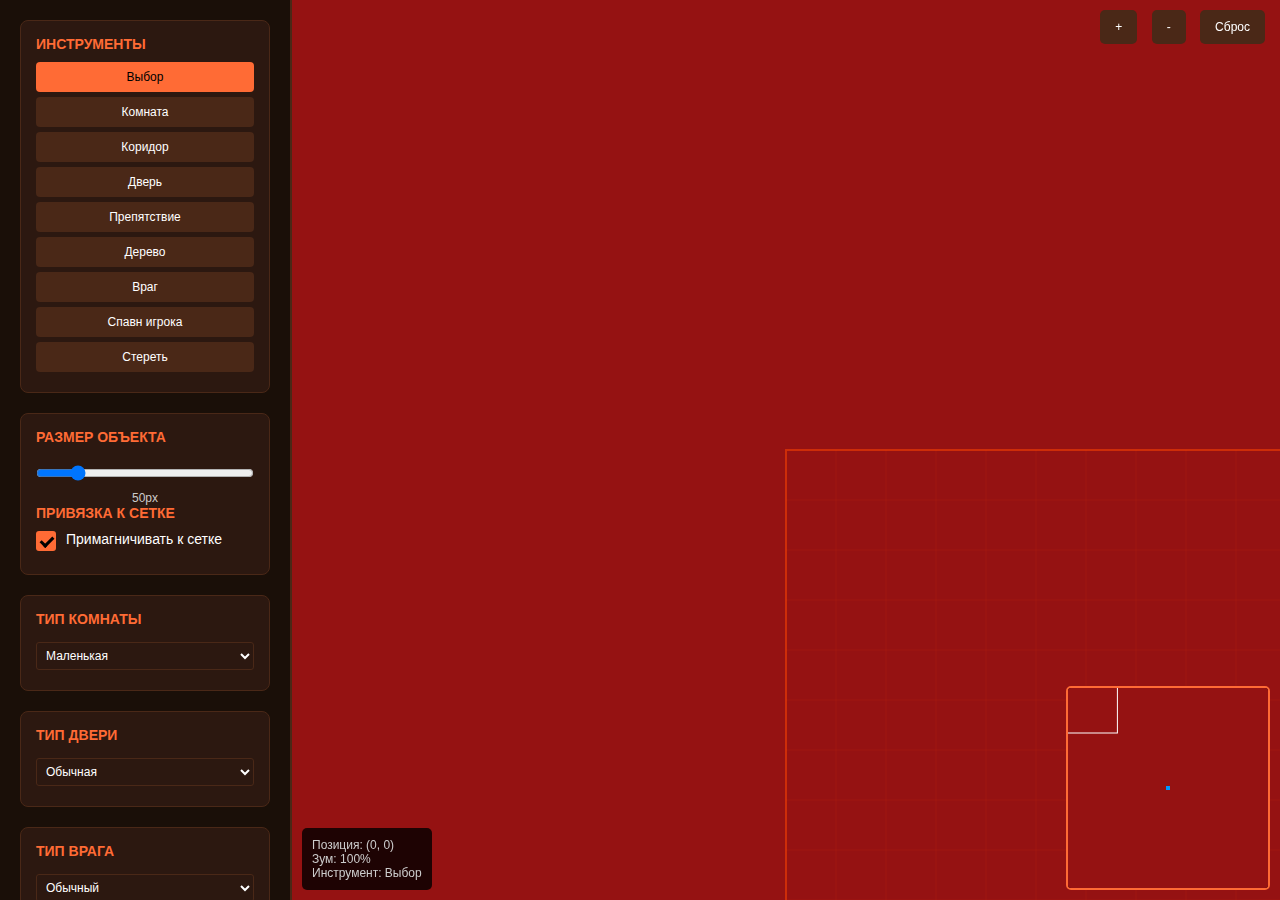
<file: level-editor.html>
<!DOCTYPE html>
<html lang="ru">
<head>
    <meta charset="UTF-8">
    <meta name="viewport" content="width=device-width, initial-scale=1.0">
    <title>Level Editor - Flowers on Mars</title>
    <style>
        body {
            margin: 0;
            padding: 0;
            font-family: Arial, sans-serif;
            background: #2c1810;
            color: #fff;
            overflow: hidden;
        }

        .editor-container {
            display: flex;
            height: 100vh;
        }

        .toolbar {
            width: 250px;
            background: #1a0f08;
            padding: 20px;
            overflow-y: auto;
            border-right: 2px solid #4a2817;
        }

        .canvas-container {
            flex: 1;
            position: relative;
            overflow: hidden;
        }

        #editorCanvas {
            cursor: crosshair;
            background: #951212;
        }

        .tool-section {
            margin-bottom: 20px;
            padding: 15px;
            background: #2c1810;
            border-radius: 8px;
            border: 1px solid #4a2817;
        }

        .tool-section h3 {
            margin: 0 0 10px 0;
            color: #ff6b35;
            font-size: 14px;
            text-transform: uppercase;
        }

        .tool-button {
            display: block;
            width: 100%;
            padding: 8px 12px;
            margin: 5px 0;
            background: #4a2817;
            border: none;
            border-radius: 4px;
            color: #fff;
            cursor: pointer;
            font-size: 12px;
            transition: background 0.3s;
        }

        .tool-button:hover {
            background: #6b3625;
        }

        .tool-button.active {
            background: #ff6b35;
            color: #000;
        }

        .size-slider {
            width: 100%;
            margin: 10px 0;
        }

        .size-display {
            text-align: center;
            font-size: 12px;
            color: #ccc;
        }

        .controls {
            position: absolute;
            top: 10px;
            right: 10px;
            z-index: 100;
        }

        .control-btn {
            padding: 10px 15px;
            margin: 0 5px;
            background: #4a2817;
            border: none;
            border-radius: 5px;
            color: #fff;
            cursor: pointer;
            font-size: 12px;
        }

        .control-btn:hover {
            background: #6b3625;
        }

        .minimap {
            position: absolute;
            bottom: 10px;
            right: 10px;
            width: 200px;
            height: 200px;
            background: rgba(0, 0, 0, 0.8);
            border: 2px solid #ff6b35;
            border-radius: 5px;
        }

        .info-panel {
            position: absolute;
            bottom: 10px;
            left: 10px;
            background: rgba(0, 0, 0, 0.8);
            padding: 10px;
            border-radius: 5px;
            font-size: 12px;
            color: #ccc;
        }

        .input-field {
            width: 100%;
            padding: 5px;
            margin: 5px 0;
            background: #2c1810;
            border: 1px solid #4a2817;
            border-radius: 3px;
            color: #fff;
            font-size: 12px;
        }

        .file-operations {
            margin-top: 10px;
        }

        .file-input {
            display: none;
        }

        .enemy-type-select {
            width: 100%;
            padding: 5px;
            margin: 5px 0;
            background: #2c1810;
            border: 1px solid #4a2817;
            border-radius: 3px;
            color: #fff;
            font-size: 12px;
        }

        /* Стили для чекбокса */
        .checkbox-container {
            display: block;
            position: relative;
            padding-left: 30px;
            margin-bottom: 12px;
            cursor: pointer;
            font-size: 14px;
            -webkit-user-select: none;
            -moz-user-select: none;
            -ms-user-select: none;
            user-select: none;
            color: #fff;
        }

        /* Скрываем стандартный чекбокс */
        .checkbox-container input {
            position: absolute;
            opacity: 0;
            cursor: pointer;
            height: 0;
            width: 0;
        }

        /* Создаем свой собственный чекбокс */
        .checkmark {
            position: absolute;
            top: 0;
            left: 0;
            height: 20px;
            width: 20px;
            background-color: #4a2817;
            border-radius: 3px;
        }

        /* При наведении */
        .checkbox-container:hover input ~ .checkmark {
            background-color: #6b3625;
        }

        /* Когда чекбокс отмечен */
        .checkbox-container input:checked ~ .checkmark {
            background-color: #ff6b35;
        }

        /* Создаем индикатор (галочку) */
        .checkmark:after {
            content: "";
            position: absolute;
            display: none;
        }

        /* Отображаем галочку, когда чекбокс отмечен */
        .checkbox-container input:checked ~ .checkmark:after {
            display: block;
        }

        /* Стилизуем галочку */
        .checkbox-container .checkmark:after {
            left: 7px;
            top: 3px;
            width: 5px;
            height: 10px;
            border: solid black;
            border-width: 0 3px 3px 0;
            -webkit-transform: rotate(45deg);
            -ms-transform: rotate(45deg);
            transform: rotate(45deg);
        }
    </style>
</head>
<body>
    <div class="editor-container">
        <div class="toolbar">
            <div class="tool-section">
                <h3>Инструменты</h3>
                <button class="tool-button active" data-tool="select">Выбор</button>
                <button class="tool-button" data-tool="room">Комната</button>
                <button class="tool-button" data-tool="corridor">Коридор</button>
                <button class="tool-button" data-tool="door">Дверь</button>
                <button class="tool-button" data-tool="obstacle">Препятствие</button>
                <button class="tool-button" data-tool="tree">Дерево</button>
                <button class="tool-button" data-tool="enemy">Враг</button>
                <button class="tool-button" data-tool="spawn">Спавн игрока</button>
                <button class="tool-button" data-tool="erase">Стереть</button>
            </div>

            <div class="tool-section">
                <h3>Размер объекта</h3>
                <input type="range" class="size-slider" id="sizeSlider" min="20" max="200" value="50">
                <div class="size-display" id="sizeDisplay">50px</div>

                <h3>Привязка к сетке</h3>
                <label class="checkbox-container">
                    <input type="checkbox" id="snapToGrid" checked>
                    <span class="checkmark"></span>
                    Примагничивать к сетке
                </label>
            </div>

            <div class="tool-section">
                <h3>Тип комнаты</h3>
                <select class="enemy-type-select" id="roomTypeSelect">
                    <option value="small">Маленькая</option>
                    <option value="medium">Средняя</option>
                    <option value="large">Большая</option>
                    <option value="boss">Босс</option>
                </select>
            </div>

            <div class="tool-section">
                <h3>Тип двери</h3>
                <select class="enemy-type-select" id="doorTypeSelect">
                    <option value="normal">Обычная</option>
                    <option value="locked">Заперта</option>
                    <option value="boss">Босс</option>
                    <option value="secret">Секретная</option>
                </select>
            </div>

            <div class="tool-section">
                <h3>Тип врага</h3>
                <select class="enemy-type-select" id="enemyTypeSelect">
                    <option value="normal">Обычный</option>
                    <option value="shooting">Стреляющий</option>
                    <option value="charging">Атакующий</option>
                    <option value="explosive">Взрывной</option>
                    <option value="shield">Щитовик</option>
                    <option value="sniper">Снайпер</option>
                    <option value="teleporter">Телепорт</option>
                    <option value="boss">Босс</option>
                </select>
            </div>

            <div class="tool-section">
                <h3>Файл</h3>
                <input type="text" class="input-field" id="levelName" placeholder="Название уровня">
                <div class="file-operations">
                    <button class="tool-button" onclick="saveLevel()">Сохранить</button>
                    <button class="tool-button" onclick="document.getElementById('fileInput').click()">Загрузить</button>
                    <button class="tool-button" onclick="clearLevel()">Очистить</button>
                    <button class="tool-button" onclick="exportLevel()">Экспорт JSON</button>
                    <button class="tool-button" onclick="testLevel()">Тест уровня</button>
                </div>
                <input type="file" id="fileInput" class="file-input" accept=".json" onchange="loadLevel(event)">
            </div>

            <div class="tool-section">
                <h3>Статистика</h3>
                <div id="stats">
                    <div>Комнат: <span id="roomCount">0</span></div>
                    <div>Коридоров: <span id="corridorCount">0</span></div>
                    <div>Дверей: <span id="doorCount">0</span></div>
                    <div>Препятствий: <span id="obstacleCount">0</span></div>
                    <div>Деревьев: <span id="treeCount">0</span></div>
                    <div>Врагов: <span id="enemyCount">0</span></div>
                </div>
            </div>
        </div>

        <div class="canvas-container">
            <canvas id="editorCanvas"></canvas>
            <div class="controls">
                <button class="control-btn" onclick="zoomIn()">+</button>
                <button class="control-btn" onclick="zoomOut()">-</button>
                <button class="control-btn" onclick="resetView()">Сброс</button>
            </div>
            <canvas id="minimap" class="minimap"></canvas>
            <div class="info-panel" id="infoPanel">
                Позиция: (0, 0)<br>
                Зум: 100%<br>
                Инструмент: Выбор
            </div>
        </div>
    </div>

    <script src="scripts/ShooterConfig.js"></script>
    <script src="scripts/LevelEditor.js"></script>
</body>
</html>
</file>
